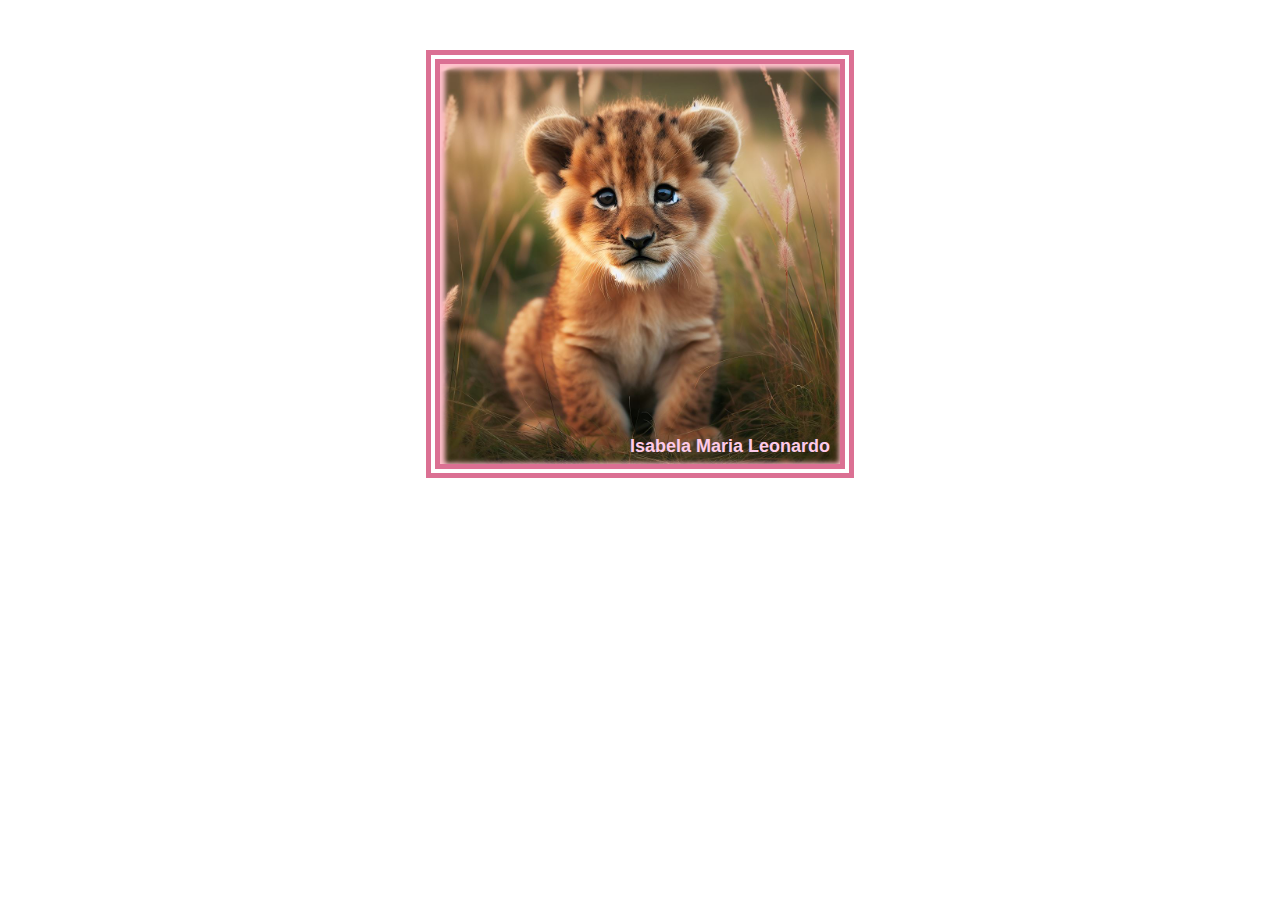
<file: Trilha 1/Obra de arte - uso de box model/index.html>
<!DOCTYPE html>
<html lang="pt-br">
<head>
    <meta charset="UTF-8">
    <meta name="viewport" content="width=device-width, initial-scale=1.0">
    <title>Quadro</title>
    <link rel="stylesheet" href="style.css">
</head>
<body>
    <div>
        <p>Isabela Maria Leonardo</p>
    </div>
</body>
</html>
</file>
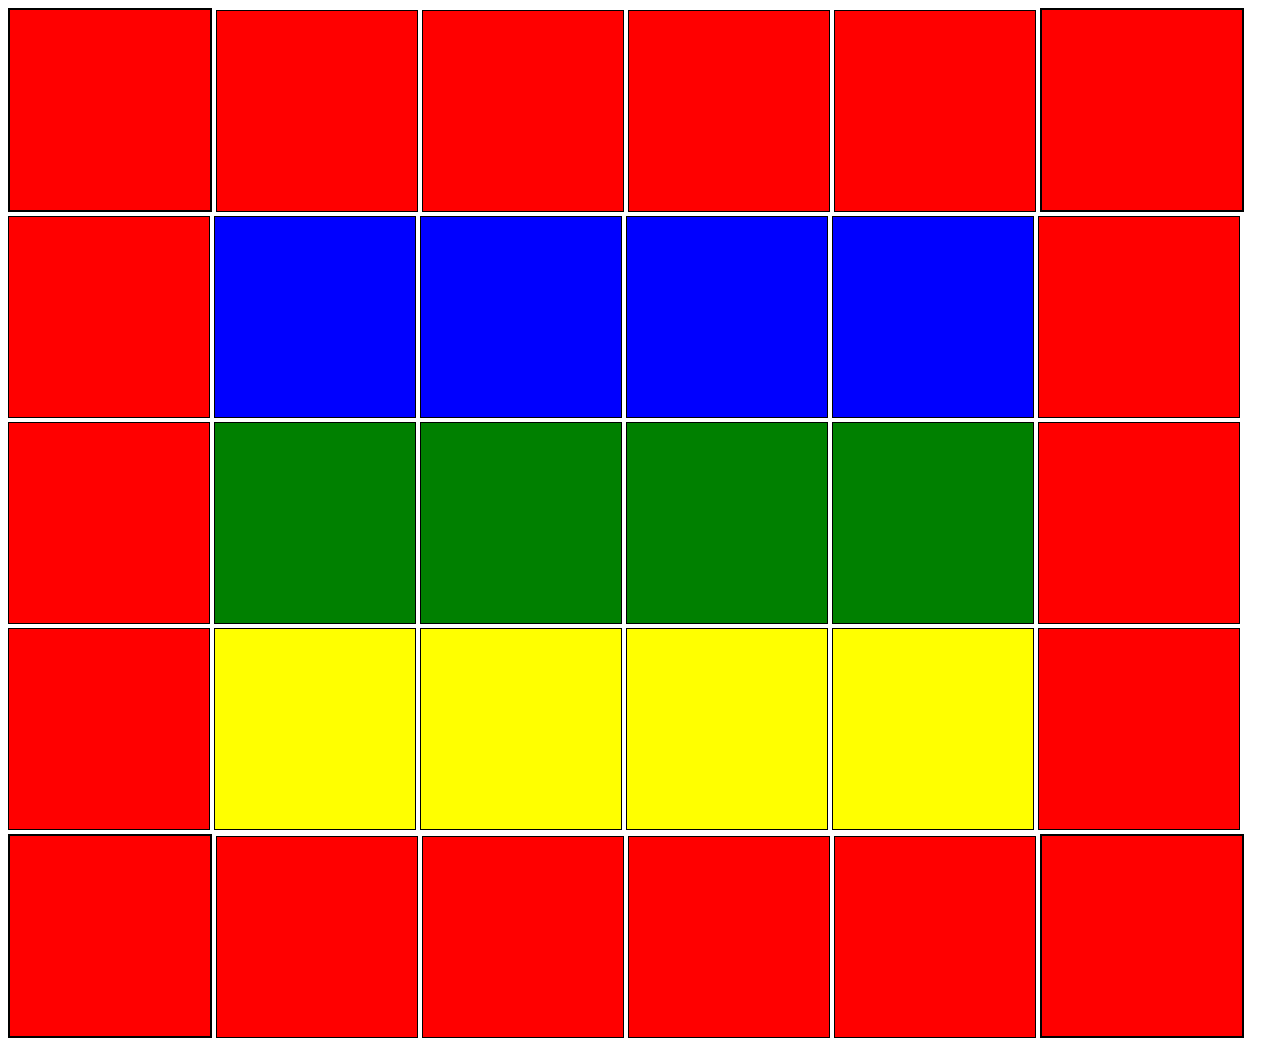
<file: Trilha 1/Quadrados coloridos - uso de seletores/index.html>
<!DOCTYPE html>
<html lang="pt-br">
<head>
    <meta charset="UTF-8">
    <meta name="viewport" content="width=device-width, initial-scale=1.0">
    <title>Quadrados coloridos</title>
    <link rel="stylesheet" href="style.css">
</head>
<body>
    
    <div class="vermelha hov" id="canto"></div>
    <div class="vermelha"></div>
    <div class="vermelha"></div>
    <div class="vermelha"></div>
    <div class="vermelha"></div>
    <div class="vermelha hov" id="canto"></div>

    <div class="vermelha"></div>
    <div class="azul"></div>
    <div class="azul"></div>
    <div class="azul"></div>
    <div class="azul"></div>
    <div class="vermelha"></div>

    <div class="vermelha"></div>
    <div class="verde"></div>
    <div class="verde"></div>
    <div class="verde"></div>
    <div class="verde"></div>
    <div class="vermelha"></div>

    <div class="vermelha"></div>
    <div class="amarelo"></div>
    <div class="amarelo"></div>
    <div class="amarelo"></div>
    <div class="amarelo"></div>
    <div class="vermelha"></div>

    <div class="vermelha hov" id="canto"></div>
    <div class="vermelha"></div>
    <div class="vermelha"></div>
    <div class="vermelha"></div>
    <div class="vermelha"></div>
    <div class="vermelha hov" id="canto"></div>

</body>
</html>
</file>
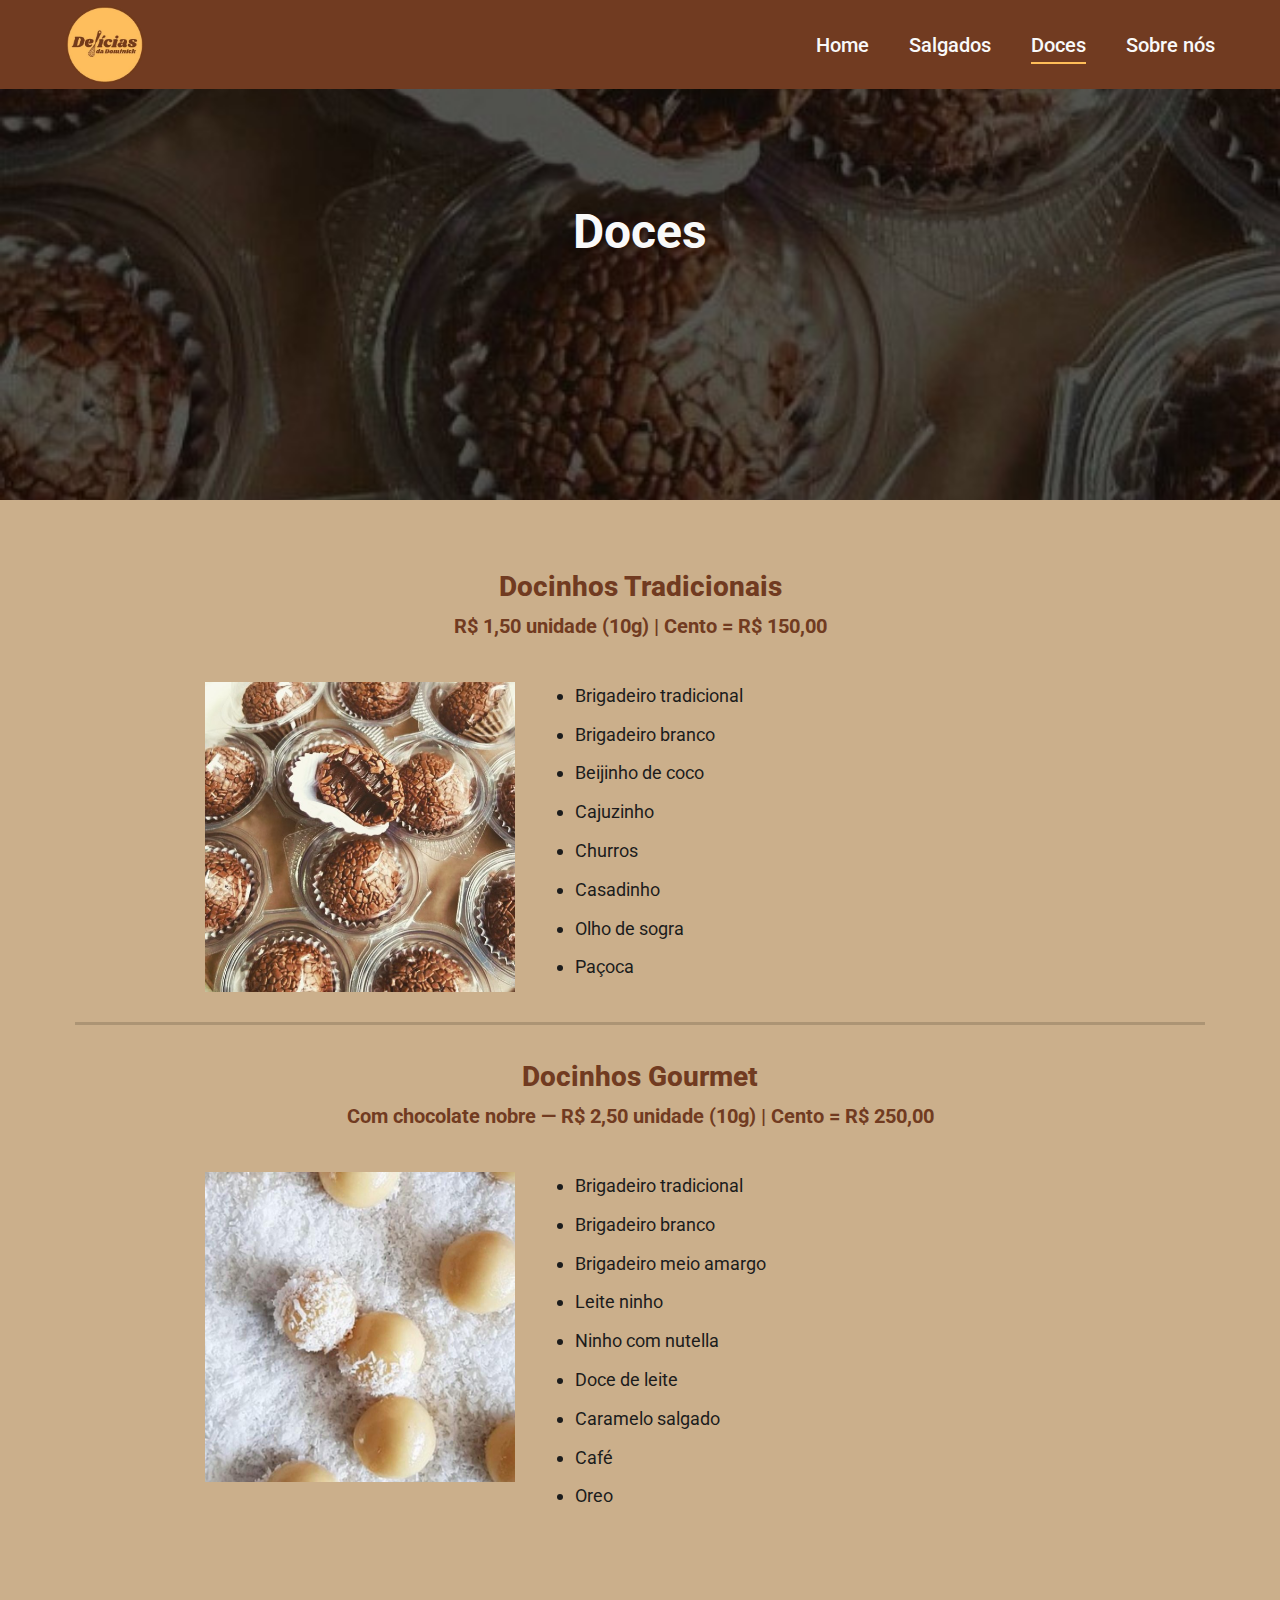
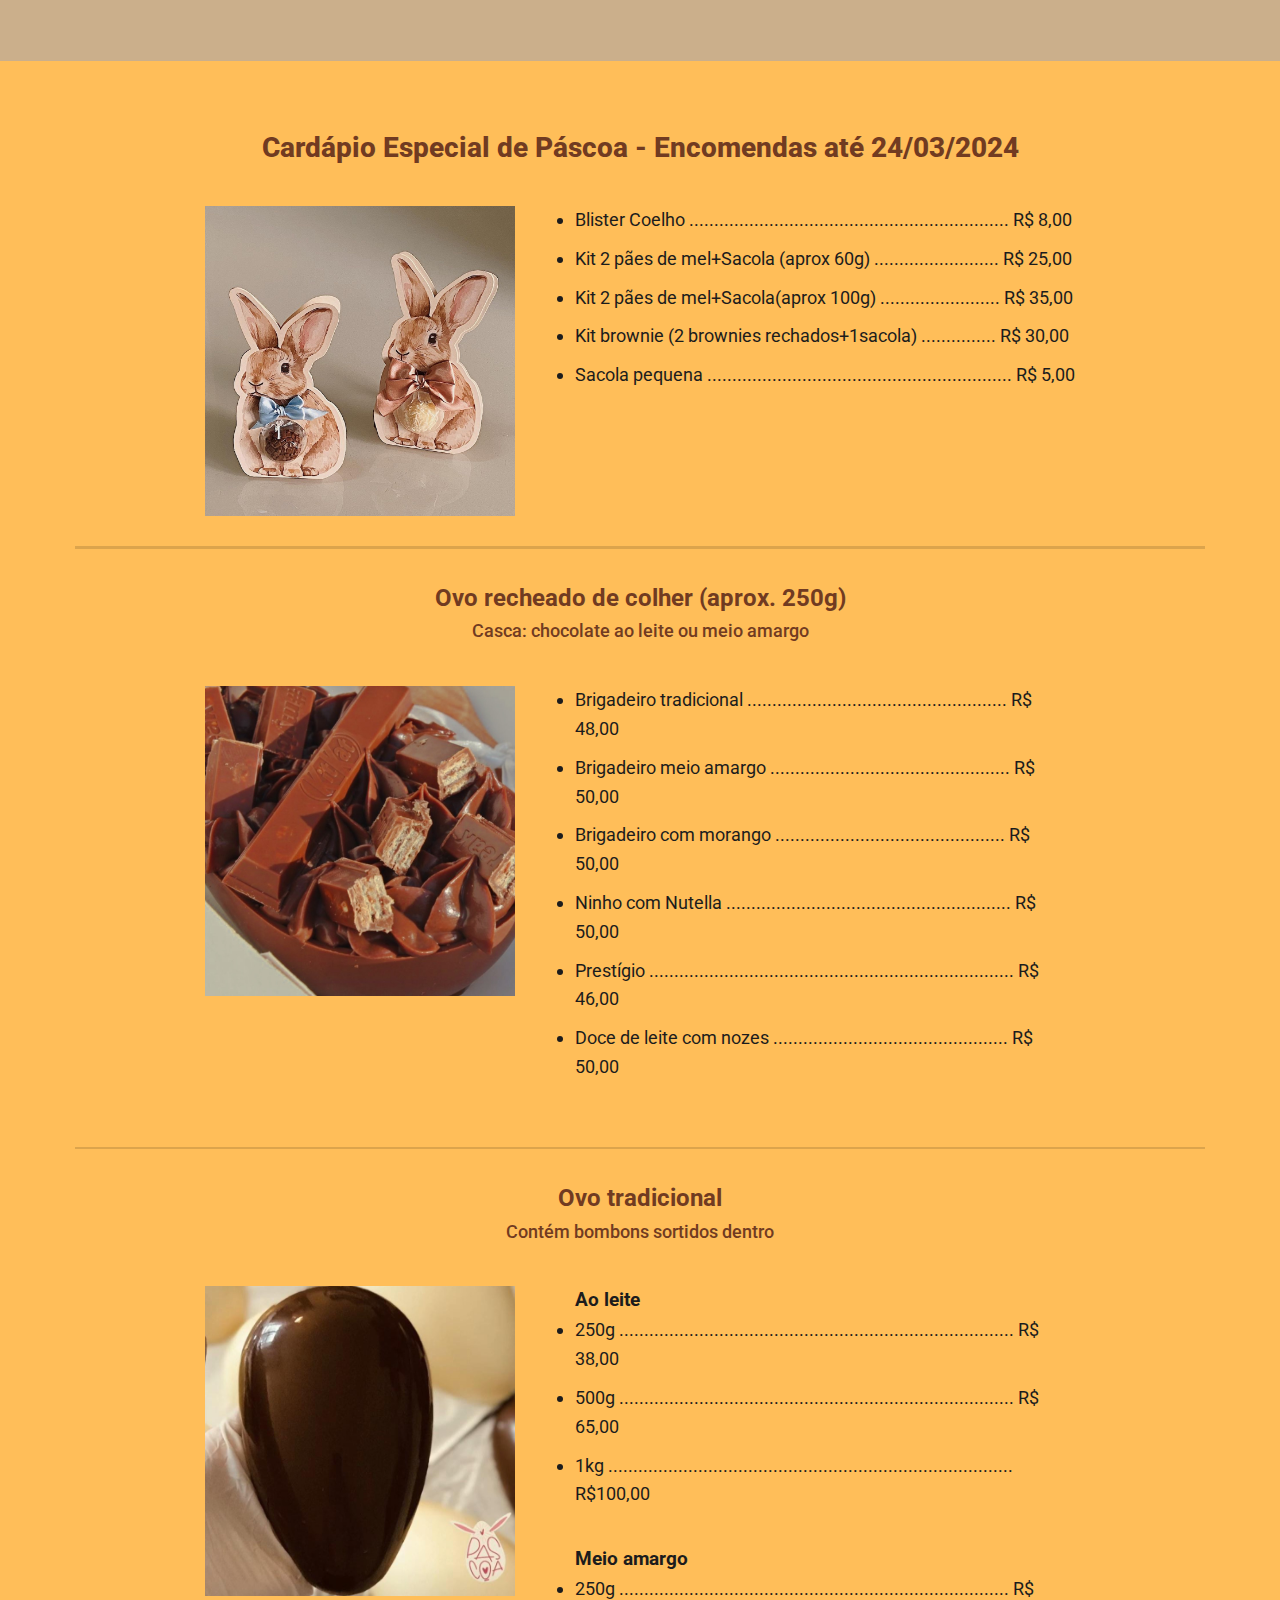
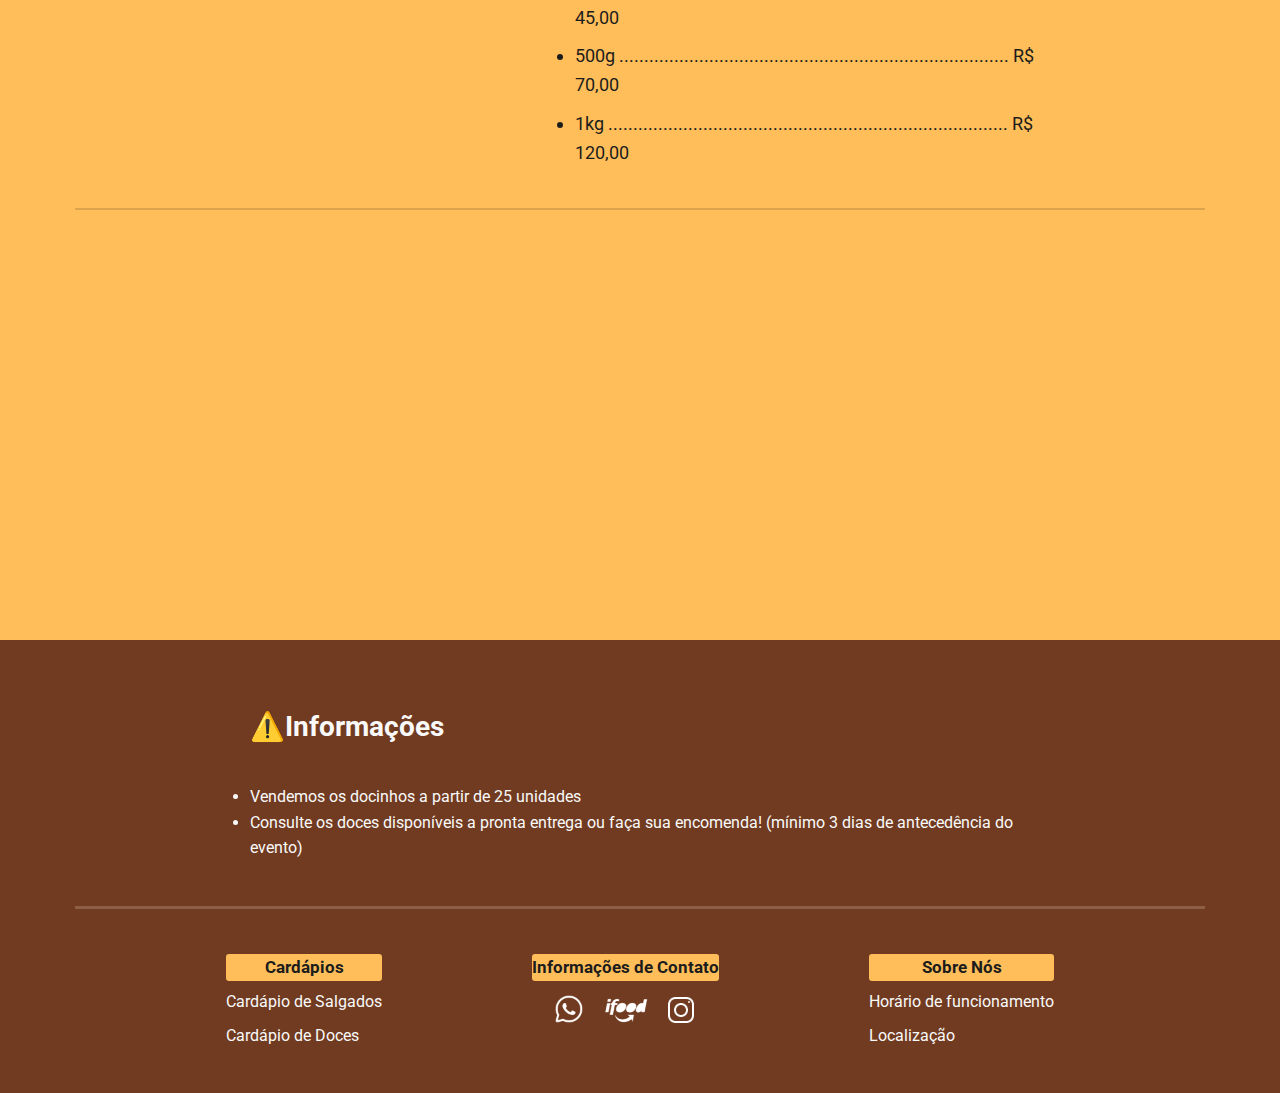
<file: Projeto Final/doces.html>
<!DOCTYPE html>
<html lang="pt-br">
<head>
    <meta charset="UTF-8">
    <meta name="viewport" content="width=device-width, initial-scale=1.0">
    <title>Doces</title>
    <link rel="shortcut icon" href="img/logoDelicias.png" type="image/x-icon">
    <link rel="stylesheet" href="style.css">
</head>
<body>
    <header>
        <nav>
            <img src="img/logoDelicias.png" alt="Delícias da Dominick">
            <ul class="nav-itens">
                <li>
                    <a href="index.html">Home</a>
                </li>
                <li>
                    <a href="salgados.html">Salgados</a>
                </li>
                <li>
                    <a id="menu-doces" href="doces.html">Doces</a>
                </li>
                <li>
                    <a href="sobreNos.html">Sobre nós</a>
                </li>
            </ul>
        </nav>
        
    </header>

    <div id="banner-doces">
        <h1>Doces</h1>
    </div>

    <section class="doces-tradicionais">
        <h1>Docinhos Tradicionais</h1>
        <p>R$ 1,50 unidade (10g) | Cento = R$ 150,00</p>
        <div class="imagem-lista">
            <img src="./img/brigadeiro.jpg" alt="brigadeiro">
            <ul>
                <li>Brigadeiro tradicional</li>
                <li>Brigadeiro branco</li>
                <li>Beijinho de coco</li>
                <li>Cajuzinho</li>
                <li>Churros</li>
                <li>Casadinho</li>
                <li>Olho de sogra</li>
                <li>Paçoca</li>
            </ul>
        </div>
        
        <hr id="linha-cinza">

        <h1 id="doces-gourmet">Docinhos Gourmet</h1>
        <p>Com chocolate nobre — R$ 2,50 unidade (10g) | Cento = R$ 250,00</p>
        
        <div class="imagem-lista">
            <img src="./img/beijinho.jpeg" alt="beijinho">
            <ul>
                <li>Brigadeiro tradicional</li>
                <li>Brigadeiro branco</li>
                <li>Brigadeiro meio amargo</li>
                <li>Leite ninho</li>
                <li>Ninho com nutella</li>
                <li>Doce de leite</li>
                <li>Caramelo salgado</li>
                <li>Café</li>
                <li>Oreo</li>
            </ul>
        </div>
        
    </section>

    <section class="cardapio-especial">
        <h1>Cardápio Especial de Páscoa - Encomendas até 24/03/2024</h1>
        <div class="imagem-lista">
            <img src="./img/blister.jpg" alt="blister coelho">
            <ul>
                <li>Blister Coelho ................................................................ R$ 8,00</li>
                <li>Kit 2 pães de mel+Sacola (aprox 60g) ......................... R$ 25,00</li>
                <li>Kit 2 pães de mel+Sacola(aprox 100g) ........................ R$ 35,00</li>
                <li>Kit brownie (2 brownies rechados+1sacola) ............... R$ 30,00</li>
                <li>Sacola pequena ............................................................. R$ 5,00</li>
            </ul>
        </div>
        
        <hr>

        <h2>Ovo recheado de colher (aprox. 250g)</h2>
        <p>Casca: chocolate ao leite ou meio amargo</p>
        
        <div class="imagem-lista">
            <img src="./img/ovo-recheado.jpg" alt="Ovo recheado">
            <ul>
                <li>Brigadeiro tradicional .................................................... R$ 48,00</li>
                <li>Brigadeiro meio amargo ................................................ R$ 50,00</li>
                <li>Brigadeiro com morango .............................................. R$ 50,00</li>
                <li>Ninho com Nutella ......................................................... R$ 50,00</li>
                <li>Prestígio .........................................................................  R$ 46,00</li>
                <li>Doce de leite com nozes ............................................... R$ 50,00</li>
                <br>
            </ul>
        </div>

        <hr id="traco-fino">

        <h2>Ovo tradicional</h2>
        <p>Contém bombons sortidos dentro</p>
        <div class="imagem-lista">
            <img src="./img/casca-ovo.jpeg" alt="Casca ovo">
            
            <ul>
                <h3>Ao leite</h3>
                <li>250g ............................................................................... R$ 38,00</li>
                <li>500g ............................................................................... R$ 65,00</li>
                <li>1kg ................................................................................. R$100,00</li>
                <br>
                <h3>Meio amargo</h3>
                <li>250g .............................................................................. R$ 45,00</li>
                <li>500g .............................................................................. R$ 70,00</li>
                <li>1kg ................................................................................ R$ 120,00</li>
            </ul>
            
        </div>
        
        <hr id="traco-fino">
        <iframe width="560" height="315" src="https://www.youtube.com/embed/Mvj0lZzRMus?si=LHiqbGdH4fPauhjV" title="YouTube video player" frameborder="0" allow="accelerometer; autoplay; clipboard-write; encrypted-media; gyroscope; picture-in-picture; web-share" referrerpolicy="strict-origin-when-cross-origin" allowfullscreen></iframe>
    </section>

    <footer>
        <div>
            <h1>⚠️Informações</h1>
            <ul>
                <li>Vendemos os docinhos a partir de 25 unidades</li>
                <li>Consulte os doces disponíveis a pronta entrega ou faça sua encomenda! 
                    (mínimo 3 dias de antecedência do evento)</li>
            </ul>
        </div>

        <hr>

        <div class="rodape">
            <div>
                <h4>Cardápios</h4>
                <a href="salgados.html">Cardápio de Salgados</a>
                <a href="doces.html">Cardápio de Doces</a>
            </div>
    
            <div class="informacoes-contato">
                <h4>Informações de Contato</h4>
                <a class="contato" href="https://api.whatsapp.com/send/?phone=5511953380553&text&type=phone_number&app_absent=0" target="_blank">
                    <img id="whatsapp" src="img/logoWhatsapp.png" alt="WhatsApp">
                </a>
                <a class="contato" href="https://www.ifood.com.br/delivery/sao-paulo-sp/delicias-da-dominick---doces-e-salgados-vila-curuca/89272dc9-1c2c-41f2-97d4-286598daf4d9" target="_blank">
                    <img id="ifood" src="img/logoIfood.png" alt="iFood">
                </a>
                <a class="contato" href="https://www.instagram.com/deliciasdadominick/" target="_blank">
                    <img id="insta" src="img/logoInstagram.png" alt="Instagram">
                </a>
            </div>

            <div>
                <h4>Sobre Nós</h4>
                <a href="sobreNos.html">Horário de funcionamento</a>
                <a href="sobreNos.html">Localização</a>
            </div>
        </div>



    </footer>
</body>
</html>
</file>
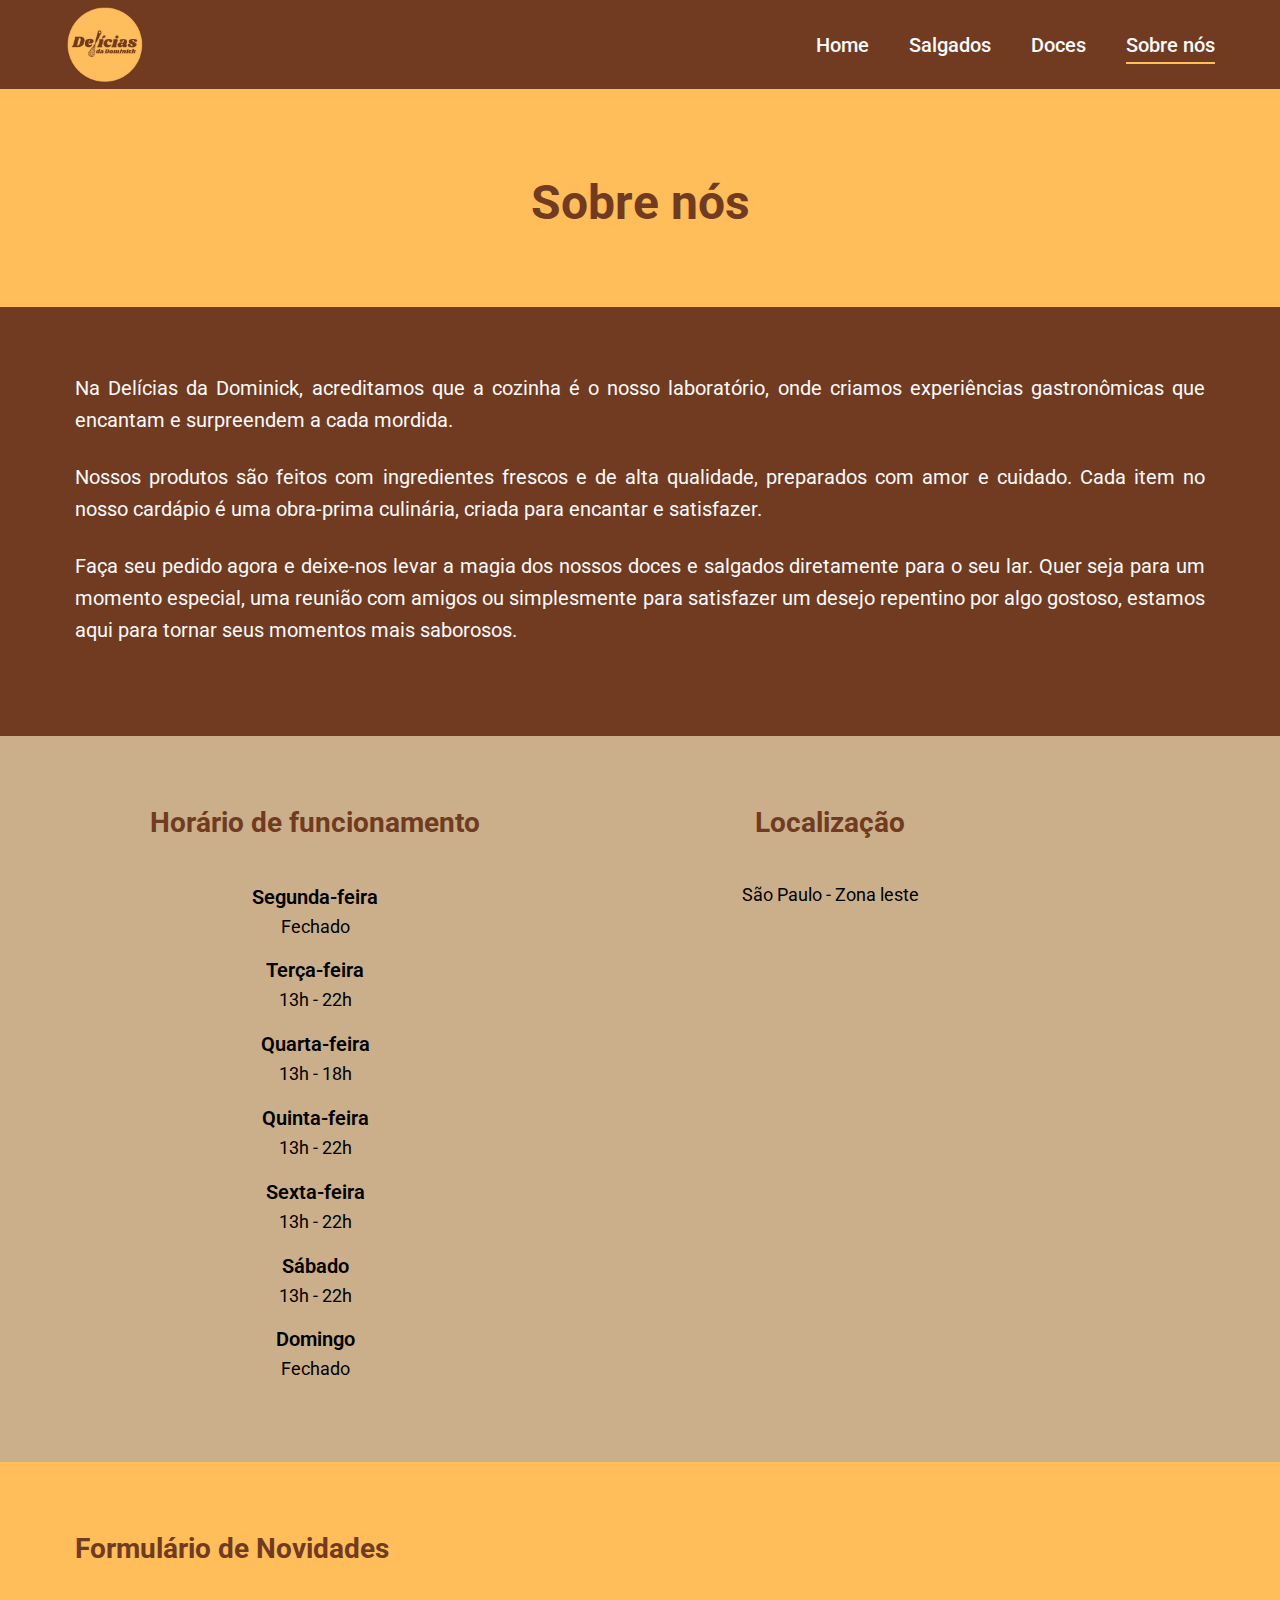
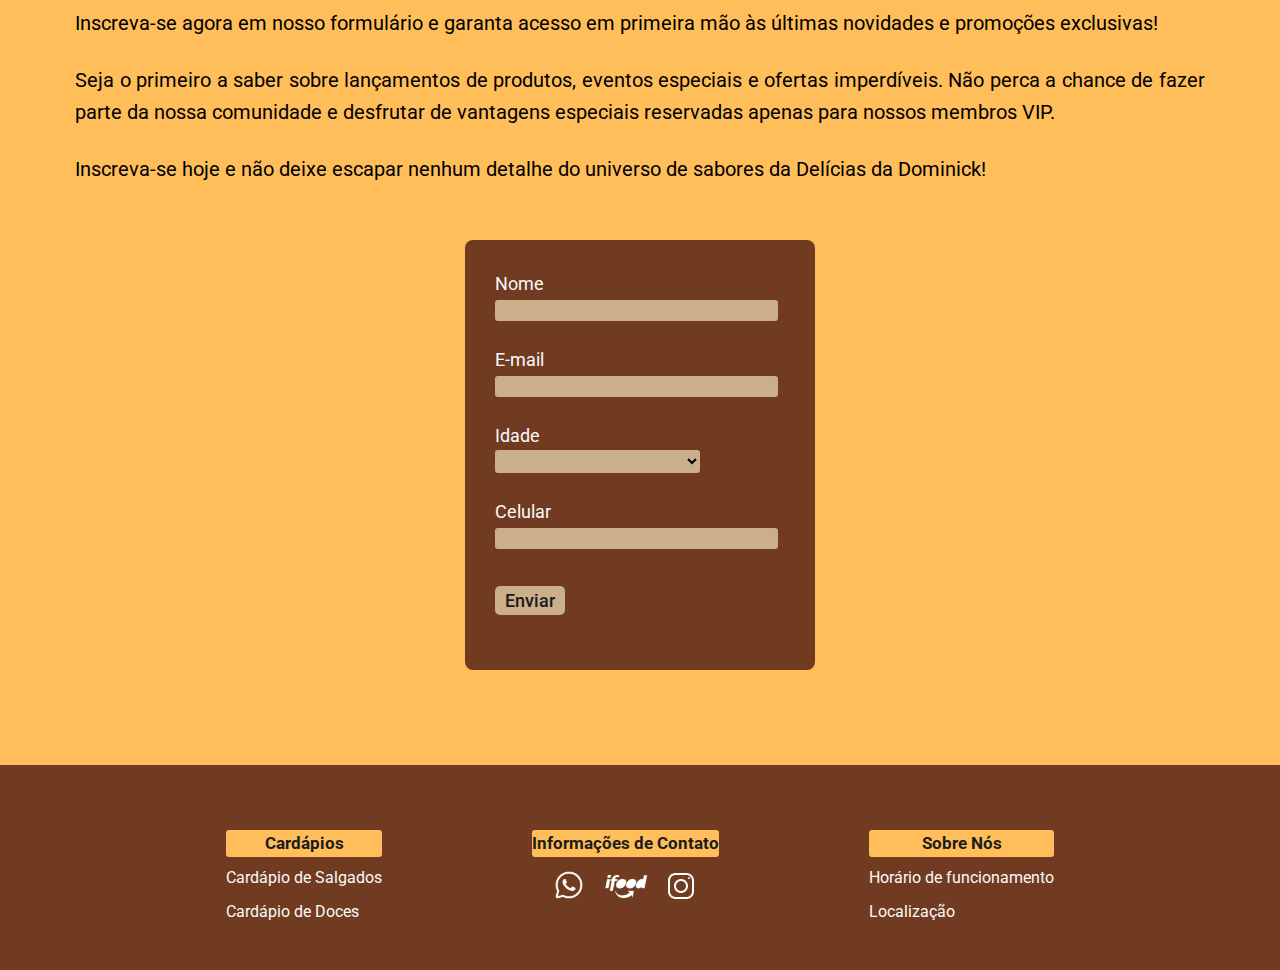
<file: Projeto Final/sobreNos.html>
<!DOCTYPE html>
<html lang="pt-br">
<head>
    <meta charset="UTF-8">
    <meta name="viewport" content="width=device-width, initial-scale=1.0">
    <title>Sobre Nós</title>
    <link rel="shortcut icon" href="img/logoDelicias.png" type="image/x-icon">
    <link rel="stylesheet" href="style.css">
</head>

<body>
    <header>
        <nav>
            <img src="img/logoDelicias.png" alt="Delícias da Dominick">
            <ul class="nav-itens">
                <li>
                    <a href="index.html">Home</a>
                </li>
                <li>
                    <a href="salgados.html">Salgados</a>
                </li>
                <li>
                    <a href="doces.html">Doces</a>
                </li>
                <li>
                    <a id="menu-sobre" href="sobreNos.html">Sobre nós</a>
                </li>
            </ul>
        </nav>
    </header>

    <section id="banner-sobre">
        <h1>Sobre nós</h1>
    </section>
    

    <section class="bemVindo">
        <p>Na Delícias da Dominick, acreditamos que a cozinha é o nosso laboratório, 
            onde criamos experiências gastronômicas que encantam e surpreendem a cada mordida.
        </p>
        <p>Nossos produtos são feitos com ingredientes frescos e de alta qualidade, 
            preparados com amor e cuidado. Cada item no nosso cardápio é uma obra-prima culinária, 
            criada para encantar e satisfazer.
        </p>
        <p>Faça seu pedido agora e deixe-nos levar a magia dos nossos doces e salgados diretamente 
            para o seu lar. Quer seja para um momento especial, uma reunião com amigos ou 
            simplesmente para satisfazer um desejo repentino por algo gostoso, estamos aqui para 
            tornar seus momentos mais saborosos.
        </p>
    </section>

    <section class="horarioLocal">
        <div class="horario">
            <h1>Horário de funcionamento</h1>
            <ul>
                <h2>Segunda-feira</h2>
                <li>Fechado</li>

                <h2>Terça-feira</h2>
                <li>13h - 22h</li>

                <h2>Quarta-feira</h2>
                <li>13h - 18h</li>

                <h2>Quinta-feira</h2>
                <li>13h - 22h</li>

                <h2>Sexta-feira</h2>
                <li>13h - 22h</li>

                <h2>Sábado</h2>
                <li>13h - 22h</li>
                <h2>Domingo</h2>
                <li>Fechado</li>
            </ul>
        </div>
        
        <div class="localizacao">
            <h1>Localização</h1>
            <p>São Paulo - Zona leste</p>
            <iframe src="https://www.google.com/maps/embed?pb=!1m18!1m12!1m3!1d467692.3958359975!2d-46.9249740328676!3d-23.68143453252425!2m3!1f0!2f0!3f0!3m2!1i1024!2i768!4f13.1!3m3!1m2!1s0x94ce448183a461d1%3A0x9ba94b08ff335bae!2zU8OjbyBQYXVsbywgU1A!5e0!3m2!1spt-BR!2sbr!4v1713453018238!5m2!1spt-BR!2sbr" width="600" height="450" style="border:0;" allowfullscreen="" loading="lazy" referrerpolicy="no-referrer-when-downgrade"></iframe>
        </div>
        
    </section>

    <section class="formulario">
        <h1>Formulário de Novidades</h1>
        <p>Inscreva-se agora em nosso formulário e garanta acesso em primeira mão às últimas 
            novidades e promoções exclusivas! 
        </p>
        <p>Seja o primeiro a saber sobre lançamentos de produtos, eventos especiais e ofertas 
            imperdíveis. Não perca a chance de fazer parte da nossa comunidade e desfrutar de 
            vantagens especiais reservadas apenas para nossos membros VIP.
        </p>
        <p>
            Inscreva-se hoje e não deixe escapar nenhum detalhe do universo de sabores da 
            Delícias da Dominick!  
        </p>
        <form>
            <label for="nome">Nome</label>
            <input type="text" name="nome"  required>
            <br>
            <label for="email">E-mail</label>
            <input type="email" name="email"  required>
            <br>
            <label for="">Idade</label>
            <select name="idade">
                <option value="0"></option>
                <option value="1">Entre 18 - 28</option>
                <option value="2">Entre 29 - 39</option>
                <option value="3">Entre 40 - 50</option>
                <option value="4">Entre 51 - 61</option>
                <option value="5">Mais de 61 anos</option>
            </select>
            <br>
            <label for="celular">Celular</label>
            <input type="tel" name="celular" >
            <br>
            <input id="enviar" type="submit" name="enviar" value="Enviar">
            
        </form>
    </section>

    <footer>
        <div class="rodape">
            <div>
                <h4>Cardápios</h4>
                <a href="salgados.html">Cardápio de Salgados</a>
                <a href="doces.html">Cardápio de Doces</a>
            </div>
    
            <div class="informacoes-contato">
                <h4>Informações de Contato</h4>
                <a class="contato" href="https://api.whatsapp.com/send/?phone=5511953380553&text&type=phone_number&app_absent=0" target="_blank">
                    <img id="whatsapp" src="img/logoWhatsapp.png" alt="WhatsApp">
                </a>
                <a class="contato" href="https://www.ifood.com.br/delivery/sao-paulo-sp/delicias-da-dominick---doces-e-salgados-vila-curuca/89272dc9-1c2c-41f2-97d4-286598daf4d9" target="_blank">
                    <img id="ifood" src="img/logoIfood.png" alt="iFood">
                </a>
                <a class="contato" href="https://www.instagram.com/deliciasdadominick/" target="_blank">
                    <img id="insta" src="img/logoInstagram.png" alt="Instagram">
                </a>
            </div>

            <div>
                <h4>Sobre Nós</h4>
                <a href="sobreNos.html">Horário de funcionamento</a>
                <a href="sobreNos.html">Localização</a>
            </div>
        </div>
    </footer>
</body>
</html>
</file>
<file: Trilha 1/Obra de arte - uso de box model/style.css>
div{
    height: 400px;
    width: 400px;
    border:14px double palevioletred;
    background-image: url(img/animal.jpeg);
    background-size: cover;
    background-repeat: no-repeat;
    box-shadow: inset 2px 2px 5px 3px pink;

    margin: auto;
    margin-top: 50px;
}

p{
    color: rgb(253, 202, 233);
    text-align: right;
    font-family: 'Gill Sans', 'Gill Sans MT', Calibri, 'Trebuchet MS', sans-serif;
    font-size: 18px;
    margin-top: 93%;
    margin-right: 10px;
    font-weight: 600;
}
</file>
<file: Trilha 1/Quadrados coloridos - uso de seletores/style.css>
div {
    display: inline-block;
    border: 1px solid black;
    width: 200px;
    height: 200px;
}

.vermelha{
    background-color: red;
}
.azul{
    background-color: blue;
}
.verde{
    background-color: green;
}
.amarelo{
    background-color: yellow;
}
.hov:hover{
    background-color: pink;
}

#canto{
    border: 2px solid black;
}
</file>
<file: Projeto Final/style.css>
@import url('https://fonts.googleapis.com/css2?family=Roboto:ital,wght@0,100;0,300;0,400;0,500;0,700;0,900;1,100;1,300;1,400;1,500;1,700;1,900&display=swap');

/* Aplicando para todos os HTML */
*{
    margin: 0;
    padding: 0;
    box-sizing: border-box;
    font-family: "Roboto", sans-serif;
}

:root{
    --fundo-marrom: rgb(113, 59, 33);
    --cor-texto-branco: #f9f9f9;
    --fundo-amarelado: #ffbe59;
    --fundo-cinza: #cbaf8b;
    --cor-texto-preto: #1c1c1c;
}

body{
    line-height: 1.6;
}

section{
    padding: 65px 75px;
    
}

nav{
    background-color: var(--fundo-marrom);
    text-decoration: none;
    padding: 5px 65px;
    display: flex;
    justify-content: space-between;
    align-items: center;
    position: fixed; 
    width: 100%; 
}

.nav-itens{
    list-style: none;
    display: flex;
}
.nav-itens>li>a{
    margin-left: 40px;
    font-weight: 500;
    font-size:20px;
}
nav img{
    border-radius: 50%;
    width: 80px;
}
nav a{
    color: var(--cor-texto-branco);
    text-decoration: none;
}

#menu-index, #menu-salgados, #menu-doces, #menu-sobre{
    border-bottom: 2px solid var(--fundo-amarelado);
    padding-bottom: 5px;
}

h1{
    margin-bottom: 35px;
    font-size: 28px;
}
p{
    padding-bottom: 25px;
    text-align: justify;
    font-size: 20px;
}

button{
    background-color: var(--fundo-marrom);
    color: var(--cor-texto-branco);
    border-radius: 5px;
    padding: 5px 10px;
    border: none;
    cursor: pointer;
    display: block;
    font-size: 18px;
    text-decoration: none;
    float: right;
}
a{
    color: var(--cor-texto-branco);
    text-decoration: none;
}

footer{
    background-color: var(--fundo-marrom);
    color: var(--cor-texto-branco); 
    padding: 65px 75px 5px;
}


/* Aplicando no Index.html */

.topo{
    background-color: var(--fundo-amarelado);
}

#banner{
    display: block;
    margin: 0 auto;
    width: 600px;
    padding-top: 90px;
    padding-bottom: 20px;
}


.bemVindo{
    background-color: var(--fundo-marrom);
    color: var(--cor-texto-branco);
    text-decoration: none;
}


.salgados{
    background-color: var(--fundo-amarelado);
    padding-bottom: 90px;
}

.salgados img, .doces img{
    height: 360px;   
}

.salgados h1, .doces h1{
    color: var(--cor-texto-preto);
}

.cardapio-imagens{
    display: flex; 
    justify-content: space-between; 
}



.botao-cardapio{
    margin-top: 15px;
}




.doces{
    background-color: var(--fundo-cinza);
        
}




footer>.rodape {
    text-align: center;
    display: flex;
    justify-content: center;
    gap: 10px;
    margin-bottom: 40px;
}
footer>.rodape>div{
    display: inline-block;
    margin: 0 70px;
}

footer a{
    display: block;
    text-align: left;
    margin-top: 8px;  
}

footer h4{
    background-color: var(--fundo-amarelado);
    color: var(--cor-texto-preto);
    border-radius: 3px;
    font-size: 17px;
}

.contato{
    display: inline;
}

footer p{
    margin-top: 30px;
    padding-bottom: 15px;
    text-align: center;
    font-size: 15px;
}


/* Salgados.html */

#banner-salgados{
    height: 500px;
    width: 100%;
    
    background-image: url(./img/banner-coxinhas.jpg);
    background-size: cover;
    background-position: center;
    display: flex;
    justify-content: center;
    align-items: center;
}
#banner-salgados h1{
    color: var(--cor-texto-branco);
    font-size: 48px;
}

.salgados-fritos{
    background-color: var(--fundo-amarelado);
    padding-bottom: 110px;
}
.salgados-assados{
    background-color: var(--fundo-cinza);
    padding-bottom: 110px;
}
.salgados-fritos h1, .salgados-assados h1{
    color: var(--fundo-marrom);
    text-align: center;
    font-weight: 800;
    margin-bottom: 0px;
}
.salgados-fritos p, .salgados-assados p{
    color: var(--fundo-marrom);
    text-align: center;
    padding-bottom: 50px;
    font-weight: 600;
}

.salgados-fritos .imagem-lista, .salgados-assados .imagem-lista {
    display: flex;
    justify-content: center;
    gap: 60px;
}

.salgados-fritos img, .salgados-assados img{
    height: 310px;
}

.salgados-fritos ul, .salgados-assados ul{
    display: inline-block;
    list-style-type: disc;
    color: var(--cor-texto-preto);
    font-weight: 400;
    text-align: left;
    width: 500px;
}

.salgados-fritos li, .salgados-assados li{
    margin-bottom: 10px;
    font-size: 18px;
}

 
#ifood{
    height: 38px;
    margin-top: 10px;
    margin-left: 13px;
    margin-right: 13px;
} 
#whatsapp{
    height: 36px;
    padding-bottom: 4px;
}

#insta{
    height: 32px;
    margin-bottom: 2px;
}


/* Aplicando no Doces.html */

#banner-doces{
    height: 500px;
    width: 100%;
    
    background-image: url(./img/banner-brigadeiro.jpg);
    background-size: cover;
    background-position: center;
    display: flex;
    justify-content: center;
    align-items: center;
}
#banner-doces h1{
    color: var(--cor-texto-branco);
    font-size: 48px;
}

.doces-tradicionais{
    background-color: var(--fundo-cinza);
    padding-bottom: 110px;
}
.doces-tradicionais h1{
    color: var(--fundo-marrom);
    margin-bottom: 0px;
    text-align: center;
    font-weight: 800;
}
.doces-tradicionais p{
    color: var(--fundo-marrom);
    text-align: center;
    padding-bottom: 40px;
    font-weight: 700;
}

#doces-gourmet{
    margin-top: 30px;
}

.doces-tradicionais img, .cardapio-especial img{
    height: 310px;
}

.doces-tradicionais ul, .cardapio-especial ul{
    display: inline-block;
    list-style-type: disc;
    color: var(--cor-texto-preto);
    font-weight: 400;
    text-align: left;
    width: 500px;
}

.doces-tradicionais li, .cardapio-especial li{
    margin-bottom: 10px;
    font-size: 18px;
}
#linha-cinza {
    height: 3px; 
    background-color: #ac9474; 
    border: none;
}

.cardapio-especial{
    background-color: var(--fundo-amarelado);
}
.cardapio-especial h1{
    color: var(--fundo-marrom);
    text-align: center;
    font-weight: 800;
}
.cardapio-especial h2{
    color: var(--fundo-marrom);
    text-align: center;
    font-weight: 700;
    padding-top: 30px;
}
.cardapio-especial p{
    color: var(--fundo-marrom);
    text-align: center;
    padding-bottom: 40px;
    font-weight: 500;
    font-size: 18px;
}

.imagem-lista{
    display: flex;
    justify-content: center;
    gap: 60px;
    margin-bottom: 30px;
}
.cardapio-especial hr { 
    height: 3px; 
    background-color: #dca44c; 
    border: none;
}
.cardapio-especial #traco-fino{
    height: 2px; 
    background-color: #dca44c; 
    border: none;
}
.cardapio-especial .adicionais{
    text-align: right;
}
.cardapio-especial iframe{
    display: block;
    margin: 50px auto 0px;
}


/* Aplicando no Sobre nos.html */

#banner-sobre{ 
    background-color: var(--fundo-amarelado);
    
}
#banner-sobre h1{
    text-align: center;
    color: var(--fundo-marrom);
    font-size: 48px;

    margin-top: 100px;
    margin-bottom: 0px;
}

.horarioLocal{
    background-color: var(--fundo-cinza);
    display: flex;
    justify-content: center;
    gap: 50px;
}

.horarioLocal div{
    display: inline-block;
}
.horarioLocal h1{
    text-align: center;
    color: var(--fundo-marrom);
}

.horario{
    text-align: center;
}

.horario h2{
    font-size: 20px;
    font-weight: 600;
}

.horario ul{
    list-style-type: none;
    text-align: center;
}

.horario li{
    margin-bottom: 13px;
    font-size: 18px;
}
.localizacao p{
    font-size: 18px;
    text-align: center;
}

.formulario{
    background-color: var(--fundo-amarelado);
}
.formulario h1{
    color: var(--fundo-marrom);
}

form{
    border: 3px solid (255, 0, 191);
    width: 350px;
    background-color: var(--fundo-marrom);
    border-radius: 8px;

    margin: 30px auto;
    padding: 30px;
}
label{
    display: block;
    color: var(--cor-texto-branco);
    font-size: 18px;
}
input, select{
    font-size: 18px;
    background-color: var(--fundo-cinza);
    border: none;
    border-radius: 3px;

    margin-bottom: 25px;
    padding-left: 5px;
    padding-right: 50px;
}

#enviar{
    padding: 4px 10px;
    margin-top: 12px;
    border: none;
    border-radius: 5px;
    background-color: var(--fundo-cinza);
    color: var(--cor-texto-preto);
    font-weight: 500;
    font-size: 18px;
    cursor: pointer;
}

footer h1, footer ul{
    padding: 0 175px;
}

footer hr{
    height: 3px; 
    background-color: #8f5e46; 
    border: none;
    margin: 45px 0;

}
</file>
